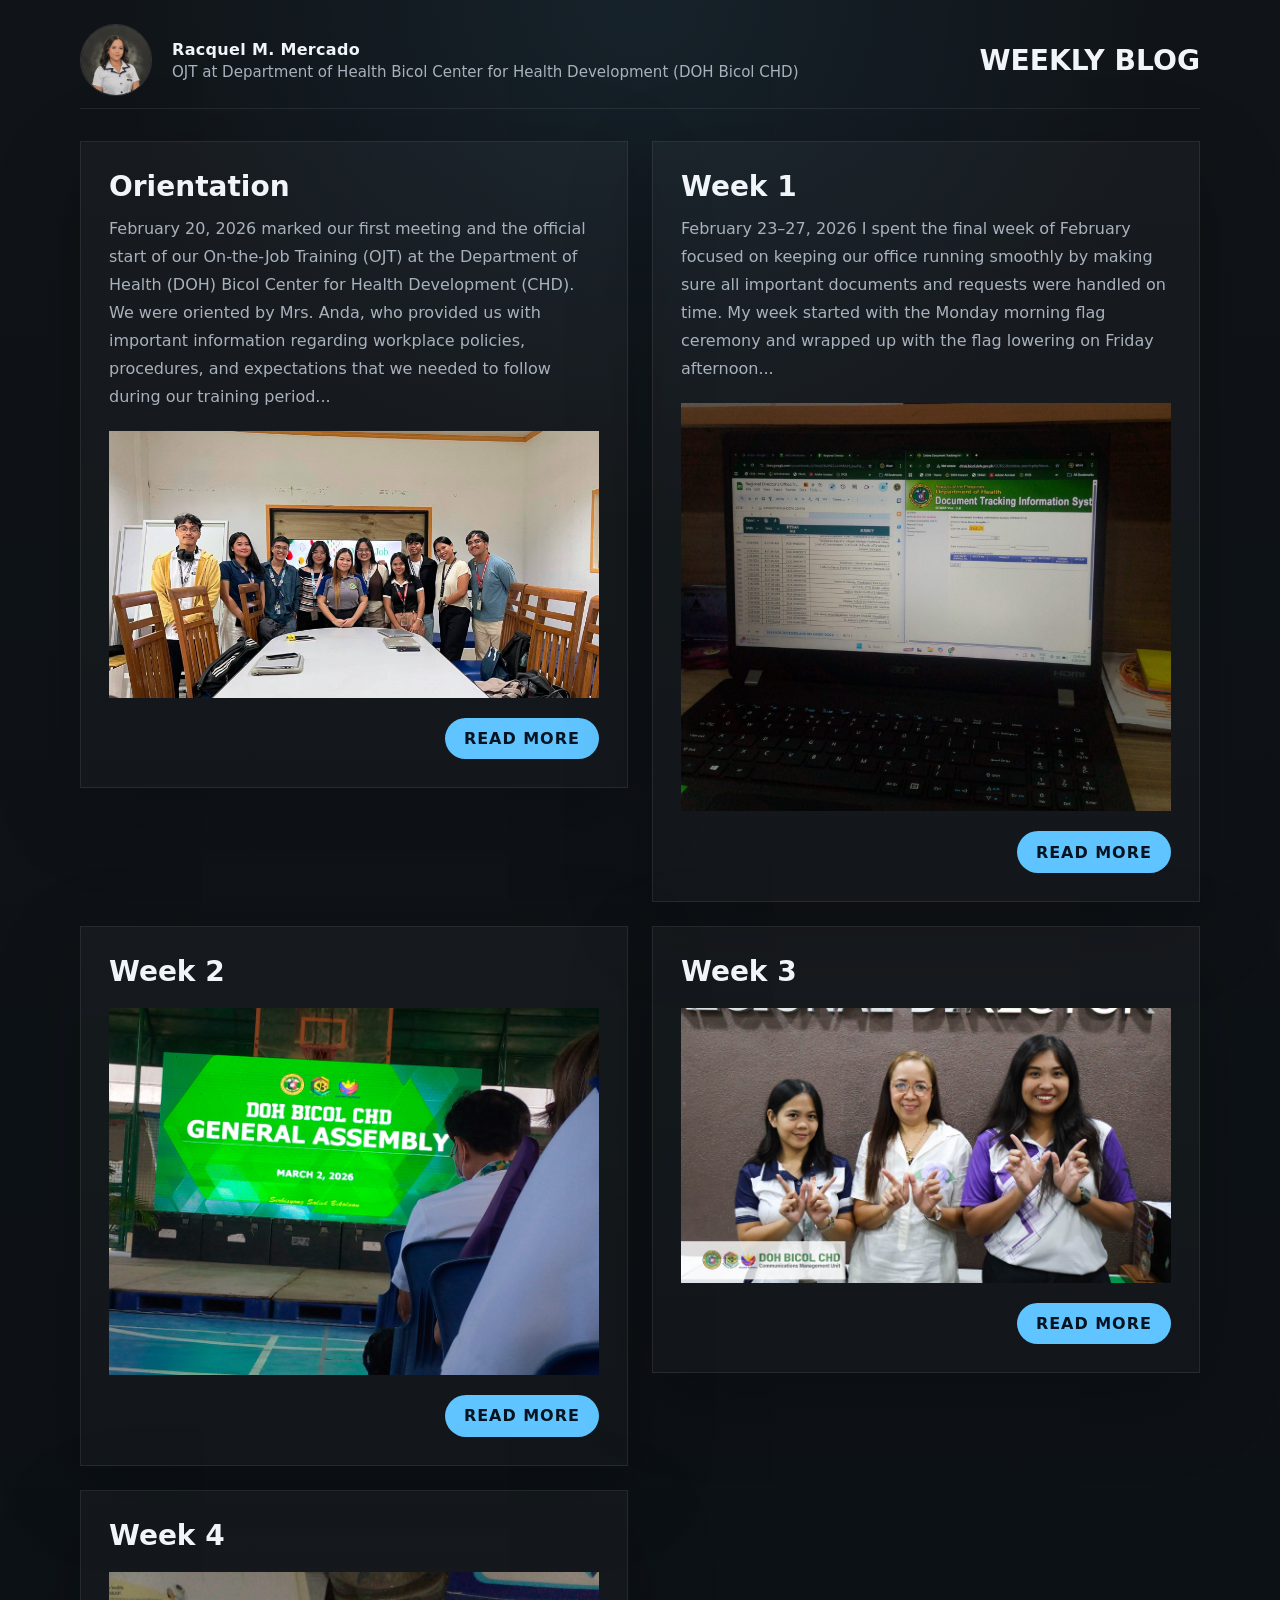
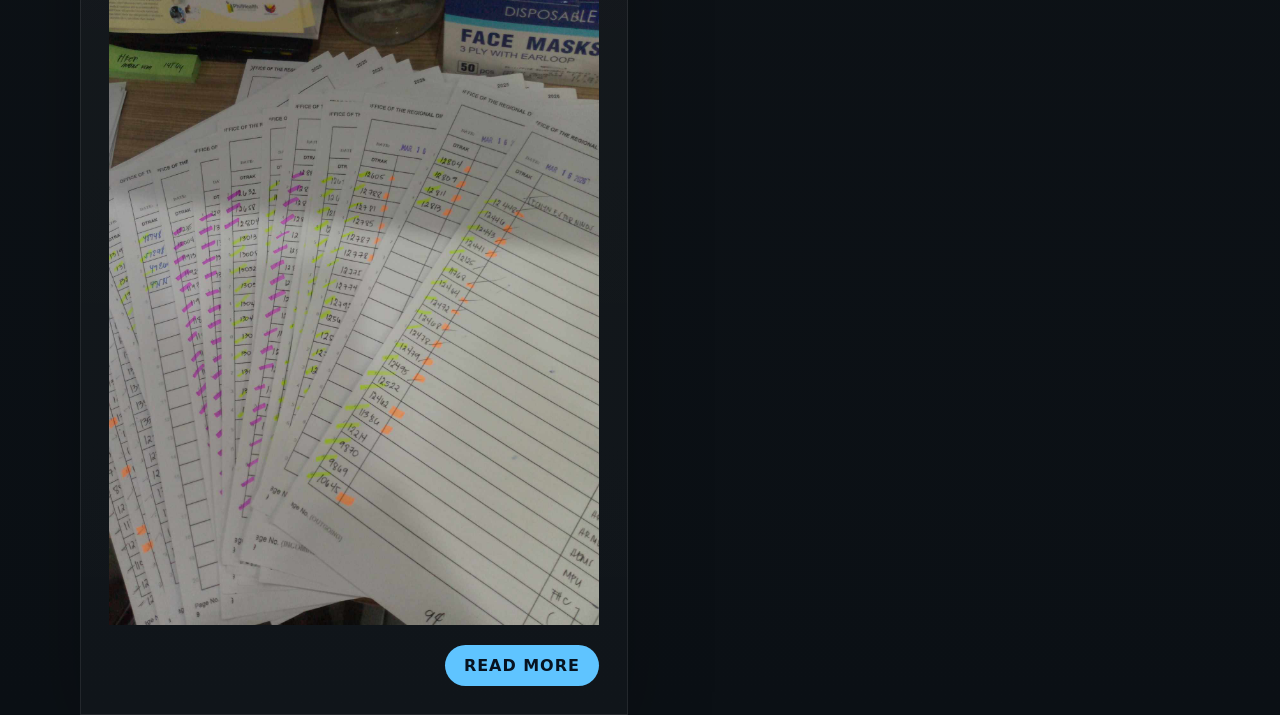
<file: index.html>
﻿<!DOCTYPE html>
<html lang="en">
<head>
  <meta charset="UTF-8" />
  <meta name="viewport" content="width=device-width, initial-scale=1.0" />
  <title>OJT Weekly Blog | Racquel M. Mercado</title>
  <link rel="stylesheet" href="styles.css" />
</head>
<body>
  <div class="container">
    <header class="header">
      <div class="profile-card">
        <img src="assets/images/profile.jpg" alt="Racquel Mercado profile" />
        <div class="profile-copy">
          <strong>Racquel M. Mercado</strong>
          <span>OJT at Department of Health Bicol Center for Health Development (DOH Bicol CHD)</span>
        </div>
      </div>

      <div class="site-brand">
        <h1>WEEKLY BLOG</h1>
      </div>
    </header>

    <main>
      <section class="card-grid">
        <article class="blog-card">
          <div class="card-content">
            <h3>Orientation</h3>
            <p>
              February 20, 2026 marked our first meeting and the official start of our On-the-Job Training (OJT) at the Department of Health (DOH) Bicol Center for Health Development (CHD). We were oriented by Mrs. Anda, who provided us with important information regarding workplace policies, procedures, and expectations that we needed to follow during our training period...
            </p>
            <div class="highlight">
              <img src="assets/images/racquel/Orientation (Feb 20, 2026)/Orientation.jpg" alt="Orientation highlight" />
            </div>
            <div class="actions">
              <a class="btn-primary" href="orientation.html">Read More</a>
            </div>
          </div>
        </article>

        <article class="blog-card">
          <div class="card-content">
            <h3>Week 1</h3>
            <p>
              February 23–27, 2026 I spent the final week of February focused on keeping our office running smoothly by making sure all important documents and requests were handled on time. My week started with the Monday morning flag ceremony and wrapped up with the flag lowering on Friday afternoon...
            </p>
            <div class="highlight">
              <img src="assets/images/racquel/First Week (Feb 23 - 27, 2026)/IMG_20260226_124826_870.jpg" alt="Week 1 highlight" />
            </div>
            <div class="actions">
              <a class="btn-primary" href="week1.html">Read More</a>
            </div>
          </div>
        </article>

         <article class="blog-card">
          <div class="card-content">
            <h3>Week 2</h3>
            <p>

            </p>
            <div class="highlight">
              <img src="assets/images/racquel/Second Week (March 2 - 6, 2026)/gen assembly.jpg"Week 2 highlight" />
            </div>
            <div class="actions">
              <a class="btn-primary" href="week2.html">Read More</a>
            </div>
          </div>
        </article>

        <article class="blog-card">
          <div class="card-content">
            <h3>Week 3</h3>
            <p>

            </p>
            <div class="highlight">
              <img src="assets/images/racquel/Third Week (March 9 - 12, 2026)/649496565_1362252915935287_5605717974257898295_n.jpg"Week 3 highlight" />
            </div>
            <div class="actions">
              <a class="btn-primary" href="week3.html">Read More</a>
            </div>
          </div>
        </article>

         <article class="blog-card">
          <div class="card-content">
            <h3>Week 4</h3>
            <p>

            </p>
            <div class="highlight">
              <img src="assets/images/racquel/Fourth Week (March 16 - 19, 2026)/(1) 16.jpg"Week 4 highlight" />
            </div>
            <div class="actions">
              <a class="btn-primary" href="week4.html">Read More</a>
            </div>
          </div>
        </article>

      </section>
    </main>
  </div>


</body>
</html>
</file>
<file: styles.css>
﻿/* Global styles */
:root {
  --bg: #111318;
  --panel: #1e242c;
  --panel-strong: #242d38;
  --text: #f1f5f9;
  --subtext: #a8b2bd;
  --accent: #5fc4ff;
  --accent-soft: rgba(95, 196, 255, 0.16);
  --border: rgba(255, 255, 255, 0.08);
}

* {
  box-sizing: border-box;
}

body {
  margin: 0;
  min-height: 100vh;
  font-family: Inter, system-ui, -apple-system, BlinkMacSystemFont, "Segoe UI", sans-serif;
  background: radial-gradient(circle at top, rgba(95, 196, 255, 0.08), transparent 22%),
    linear-gradient(180deg, #101418 0%, #0b1015 100%);
  color: var(--text);
}

a {
  color: inherit;
  text-decoration: none;
}

img {
  display: block;
  max-width: 100%;
}

.container {
  width: min(1120px, calc(100% - 32px));
  margin: 0 auto;
}

.header {
  display: flex;
  align-items: center;
  justify-content: space-between;
  padding: 24px 0 12px 0;
  border-bottom: 1px solid var(--border);
}

.site-brand {
  display: flex;
  align-items: center;
  justify-content: flex-end;
}

.site-brand h1 {
  font-size: clamp(1.5rem, 2.2vw, 2.2rem);
  margin: 0;
}

.profile-card {
  display: flex;
  align-items: center;
  gap: 16px;
}

.profile-card img {
  width: 72px;
  height: 72px;
  border-radius: 50%;
  object-fit: cover;
  border: 1px solid rgba(255, 255, 255, 0.14);
}

.profile-copy {
  display: flex;
  flex-direction: column;
  gap: 4px;
}

.profile-copy strong {
  font-size: 1rem;
  letter-spacing: 0.02em;
}

.profile-copy span {
  color: var(--subtext);
  font-size: 0.94rem;
}

.profile-link {
  text-decoration: none;
  cursor: pointer;
}

.card-grid {
  display: grid;
  grid-template-columns: 1fr;
  gap: 24px;
  margin-top: 32px;
  align-items: start;
}

.blog-card {
  background: linear-gradient(180deg, rgba(255,255,255,0.03), rgba(255,255,255,0.02));
  border: 1px solid rgba(255,255,255,0.08);
  overflow: hidden;
  box-shadow: 0 24px 80px rgba(0, 0, 0, 0.22);
}

.blog-card .card-content {
  padding: 28px;
}

.blog-card h3 {
  margin: 0 0 12px;
  font-size: 1.75rem;
}

.blog-card p {
  margin: 0 0 20px;
  line-height: 1.75;
  color: var(--subtext);
}

.blog-card .highlight {
  overflow: hidden;
  margin: 0 0 20px;
}

.blog-card .highlight img {
  width: 100%;
  height: auto;
  display: block;
}

.blog-card .actions {
  display: flex;
  justify-content: flex-end;
}

.btn-primary {
  display: inline-flex;
  align-items: center;
  justify-content: center;
  padding: 0.7rem 1.2rem;
  border-radius: 999px;
  background: var(--accent);
  color: #071320;
  font-weight: 700;
  text-transform: uppercase;
  letter-spacing: 0.06em;
  transition: transform 0.2s ease, box-shadow 0.2s ease;
}

.btn-primary:hover {
  transform: translateY(-1px);
  box-shadow: 0 18px 35px rgba(95, 196, 255, 0.28);
}

.page-footer {
  padding: 40px 0 60px;
  text-align: center;
  color: var(--subtext);
}

.main-content {
  margin-top: 32px;
}

.resource-grid {
  display: grid;
  gap: 6px;
  grid-template-columns: repeat(4, 140px);
  margin-top: 24px;
  justify-content: flex-start;
}

.resource-item {
  display: block;
  overflow: hidden;
  background: rgba(255, 255, 255, 0.04);
  border: 1px solid rgba(255, 255, 255, 0.08);
  width: 140px;
  height: 140px;
  padding: 0;
  cursor: pointer;
}

.resource-item img {
  width: 100%;
  height: 100%;
  object-fit: cover;
  display: block;
  transition: transform 0.2s ease;
}

.resource-item:hover img {
  transform: scale(1.03);
}

.resource-item:focus-visible {
  outline: 2px solid var(--accent);
  outline-offset: 4px;
}

.lightbox-overlay {
  position: fixed;
  inset: 0;
  background: rgba(8, 13, 20, 0.88);
  display: grid;
  place-items: center;
  padding: 24px;
  z-index: 50;
}

.lightbox-overlay.hidden {
  display: none;
}

.lightbox-main {
  max-width: 90vw;
  max-height: 90vh;
  object-fit: contain;
}

@media (min-width: 720px) {
  .profile-card {
    gap: 20px;
  }

  .card-grid {
    grid-template-columns: repeat(2, minmax(0, 1fr));
  }
}

@media (max-width: 650px) {
  .header {
    flex-direction: column;
    align-items: stretch;
    gap: 18px;
  }

  .profile-card {
    justify-content: center;
  }
}
</file>
